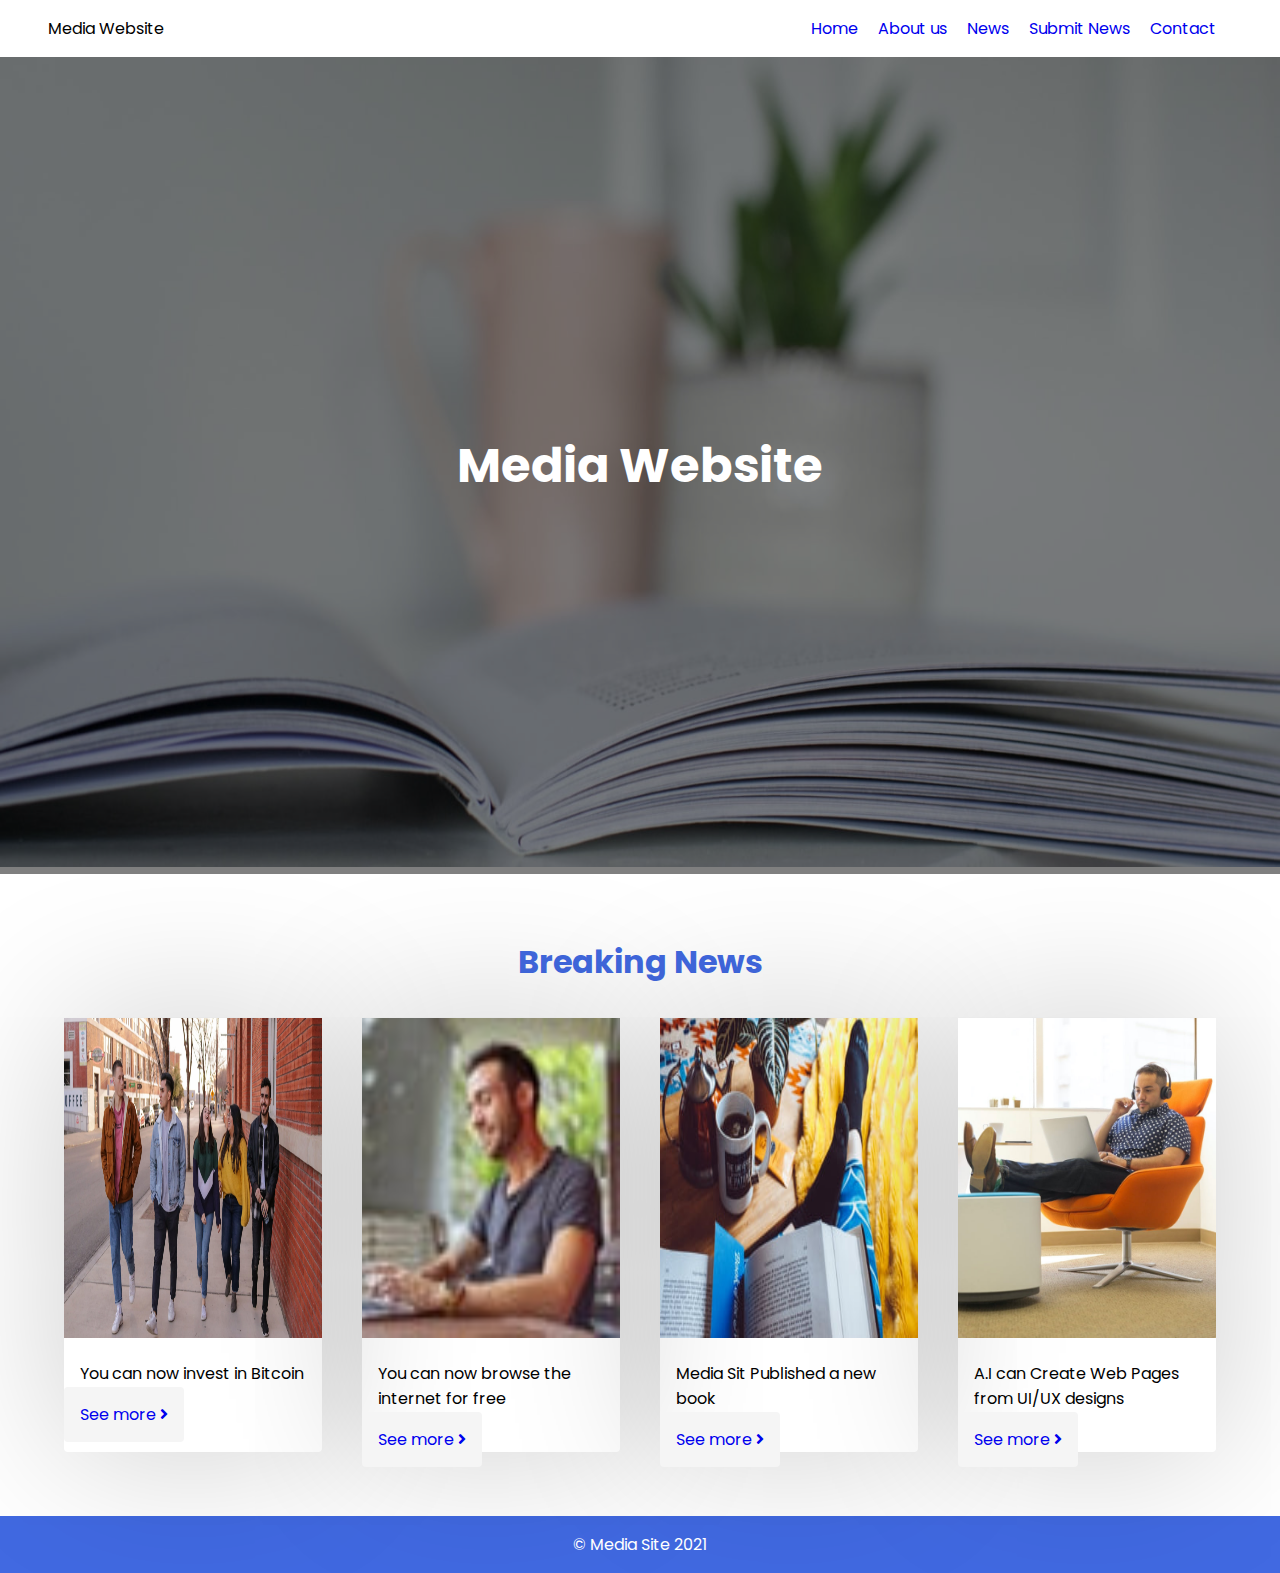
<file: index.html>
<!DOCTYPE html>
<html lang="en">
<head>
    <meta charset="UTF-8">
    <meta http-equiv="X-UA-Compatible" content="IE=edge">
    <meta name="viewport" content="width=device-width, initial-scale=1.0">
    <title>Media Website</title>
    <link rel="stylesheet" href="./font-awesome/css/all.css">
    <!-- <link rel="stylesheet" href="https://pro.fontawesome.com/releases/v5.10.0/css/all.css" integrity="sha384-AYmEC3Yw5cVb3ZcuHtOA93w35dYTsvhLPVnYs9eStHfGJvOvKxVfELGroGkvsg+p" crossorigin="anonymous"/> -->
    <link rel="stylesheet" href="./style.css">
</head>
<body>
    <header>
        <nav>
            <div class="nav-brand">Media Website</div>
            <div class="menu-btn fa fa-bars"></div>
            <div class="close-btn fa fa-times"></div>
            <div class="navbar">
                <a href="./index.html">Home</a>
                <a href="#">About us</a>
                <a href="./news.html">News</a>
                <a href="./submit.html">Submit News</a>
                <a href="#">Contact</a>
            </div>
        </nav>
    </header>
    <section class="hero">
        <img src="./bg3.jpg">
        <div class="hero-content">
            <h1>Media Website</h1>
        </div>
    </section>
    <section id="news">
        <div class="heading"><h1>Breaking News</h1></div>
        <div class="items">
            <div class="item">
                <img src="./banner1.jpg">
                <p>You can now invest in Bitcoin</p>
                <a href="./news.html">See more <i class="fa fa-angle-right"></i></a>
            </div>
            <div class="item">
                <img src="./blog2.jpg">
                <p>You can now browse the internet for free</p>
                <a href="./news.html">See more <i class="fa fa-angle-right"></i></a>
            </div>
            <div class="item">
                <img src="./c5.jpg">
                <p>Media Sit Published a new book</p>
                <a href="./news.html">See more <i class="fa fa-angle-right"></i></a>
            </div>
            <div class="item">
                <img src="./contact.jpg">
                <p>A.I can Create Web Pages from UI/UX designs</p>
                <a href="./news.html">See more <i class="fa fa-angle-right"></i></a>
            </div>
        </div>
    </section>
    <footer>
        &copy; Media Site 2021
    </footer>
    <!-- <script src="https://ajax.googleapis.com/ajax/libs/jquery/3.6.0/jquery.min.js"></script> -->
    <script src="./jquery-3.3.1.min.js"></script>
    <script src="./script.js"></script>
</body>
</html>
</file>
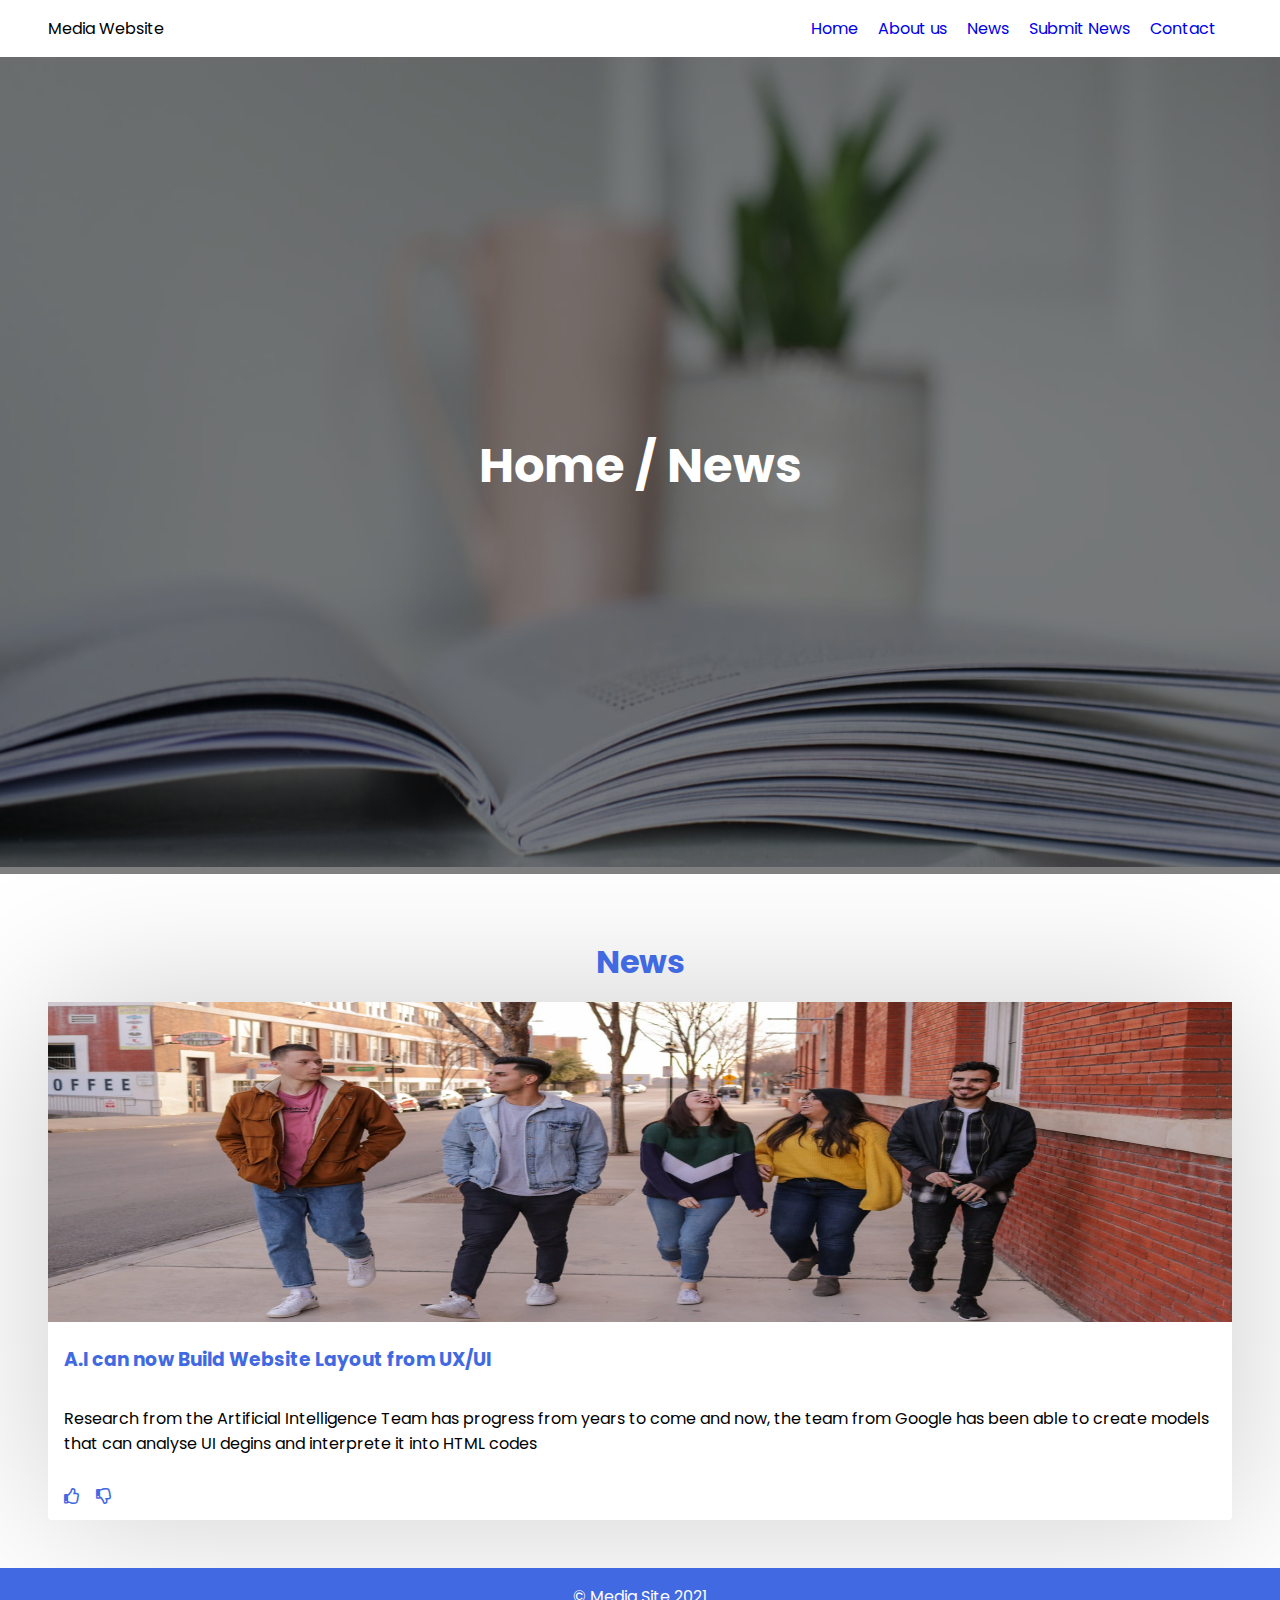
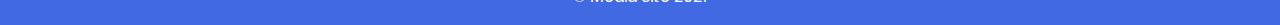
<file: news.html>
<!DOCTYPE html>
<html lang="en">

<head>
    <meta charset="UTF-8" />
    <meta http-equiv="X-UA-Compatible" content="IE=edge" />
    <meta name="viewport" content="width=device-width, initial-scale=1.0" />
    <title>Media Site | News</title>
    <link rel="stylesheet" href="./font-awesome/css/all.css" />
    <link rel="stylesheet" href="./style.css" />
</head>

<body>
    <header>
        <nav>
            <div class="nav-brand">Media Website</div>
            <div class="menu-btn fa fa-bars"></div>
            <div class="close-btn fa fa-times"></div>
            <div class="navbar">
                <a href="/index.html">Home</a>
                <a href="#">About us</a>
                <a href="./news.html">News</a>
                <a href="./submit.html">Submit News</a>
                <a href="#">Contact</a>
            </div>
        </nav>
    </header>
    <section class="hero">
        <img src="./bg3.jpg" />
        <div class="hero-content">
            <h1>Home / News</h1>
        </div>
    </section>
    <section id="news">
        <div class="heading">
            <h1>News</h1>
        </div>

        <div class="item">
            <img src="./banner1.jpg" />
            <h3>A.I can now Build Website Layout from UX/UI</h3>
            <p>Research from the Artificial Intelligence Team has progress from years to come and now, the team from Google has been able
                to create models that can analyse UI degins and interprete it into HTML codes
            </p>
            <div class="actions">
                <i class="far fa-thumbs-up"></i>
                <i class="far fa-thumbs-down"></i>
            </div>
        </div>
    </section>
    <footer>
        &copy; Media Site 2021
    </footer>
    <script src="./jquery-3.3.1.min.js"></script>
    <script src="./script.js"></script>
</body>

</html>
</file>
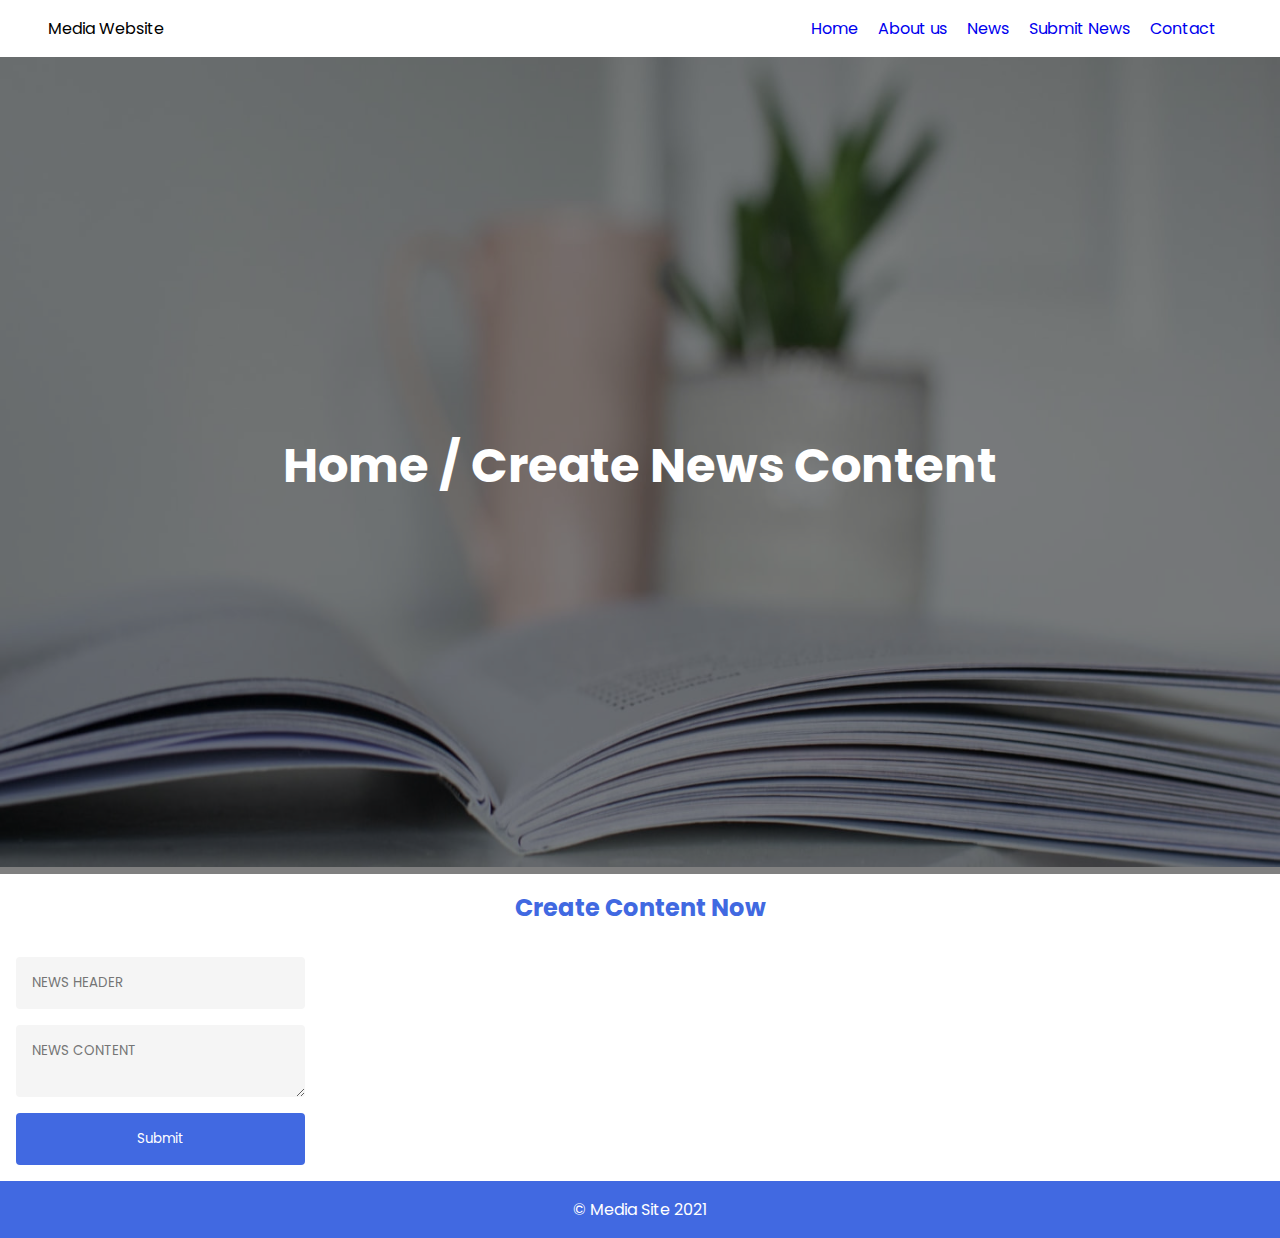
<file: submit.html>
<!DOCTYPE html>
<html lang="en">

<head>
    <meta charset="UTF-8" />
    <meta http-equiv="X-UA-Compatible" content="IE=edge" />
    <meta name="viewport" content="width=device-width, initial-scale=1.0" />
    <title>Media Site | News</title>
    <link rel="stylesheet" href="./font-awesome/css/all.css" />
    <link rel="stylesheet" href="./style.css" />
</head>

<body>
    <header>
        <nav>
            <div class="nav-brand">Media Website</div>
            <div class="menu-btn fa fa-bars"></div>
            <div class="close-btn fa fa-times"></div>
            <div class="navbar">
                <a href="/index.html">Home</a>
                <a href="#">About us</a>
                <a href="./news.html">News</a>
                <a href="./submit.html">Submit News</a>
                <a href="#">Contact</a>
            </div>
        </nav>
    </header>
    <section class="hero">
        <img src="./bg3.jpg" />
        <div class="hero-content">
            <h1>Home / Create News Content</h1>
        </div>
    </section>
    <div class="heading">
        <h2>Create Content Now</h2>
    </div>
    <form method="dialog">
        <input type="text" placeholder="NEWS HEADER">
        <textarea placeholder="NEWS CONTENT"></textarea>
        <button>Submit</button>
    </form>
    <footer>
        &copy; Media Site 2021
    </footer>
    <script src="./jquery-3.3.1.min.js"></script>
    <script src="./script.js"></script>
</body>

</html>
</file>
<file: style.css>
@import url("https://fonts.googleapis.com/css2?family=Poppins:wght@300&display=swap");

* {
    font-family: "Poppins", sans-serif;
    margin: 0;
    padding: 0;
    box-sizing: border-box;
}

*:hover {
    outline: none;
}

header {
    padding: 1rem 3rem;
    box-shadow: 0 0 10pc rgba(0, 0, 0, 0.2);
}

nav {
    display: flex;
    justify-content: space-between;
}

.menu-btn,
.close-btn {
    display: none;
    opacity: 0;
}

.navbar a {
    text-decoration: none;
    margin-right: 1rem;
}

.navbar a:hover{
    opacity: .5;
}

.hero{
    position: relative;
}

.hero-content{
    background: rgba(0, 0, 0, 0.5);
    height: 100%;
    width: 100%;
    position: absolute;
    top: 0;
    bottom: 0;
    display: flex;
    place-items: center;
    justify-content: center;
}

.hero-content h1{
    color: white;
    font-size: 3rem;
}

.hero img{
    height: 90vh;
    width: 100%;
}

.items{
    display: grid;
    grid-template-columns: repeat(auto-fit, minmax(15rem, 1fr));
    grid-gap: 2.5rem;
    padding: 1rem;
}

#news{
    padding: 3rem;
}

.heading{
    text-align: center;
    color: royalblue;
    padding: 1rem;
}

.item{
    border-radius: .25rem;
    box-shadow: 0 0 10pc rgba(0, 0, 0, 0.2);
}

.item img{
    width: 100%;
    height: 20rem;
}

.item h3{
    padding: 1rem;
    color: royalblue;
}

.item p{
    padding: 1rem;
}

.item a{
    padding: 1rem;
    background: whitesmoke;
    text-decoration: none;
    border-radius: .25rem;
}

footer{
    padding: 1rem;
    text-align: center;
    color: white;
    background: royalblue;
}

form{
    padding: 1rem;
    display: flex;
    flex-direction: column;
    width: max-content;
}

input, textarea{
    border: none;
    background: whitesmoke;
    border-radius: .25rem;
    margin-bottom: 1rem;
    padding: 1rem;
}

button{
    background: royalblue;
    color: white;
    border-radius: .25rem;
    border: none;
    padding: 1rem;
}

.actions{
    display: flex;
    padding: 1rem;
}

.actions i{
    color: royalblue;
    margin-right: 1rem;
}

@media screen and (max-width: 740px) {
    header {
        padding: 1rem;
    }

    nav {
        flex-direction: column;
        position: relative;
    }

    .navbar {
        display: flex;
        flex-direction: column;
        height: 0rem;
        transition: 0.3s;
        overflow: hidden;
    }

    .menu-btn {
        display: block;
    }

    .menu-btn,
    .close-btn {
        position: absolute;
        right: 0.5rem;
        opacity: 1;
        top: 0.3rem;
        align-self: center;
    }

    .hero-content h1{
        font-size: 1.5rem;
    }
}
</file>
